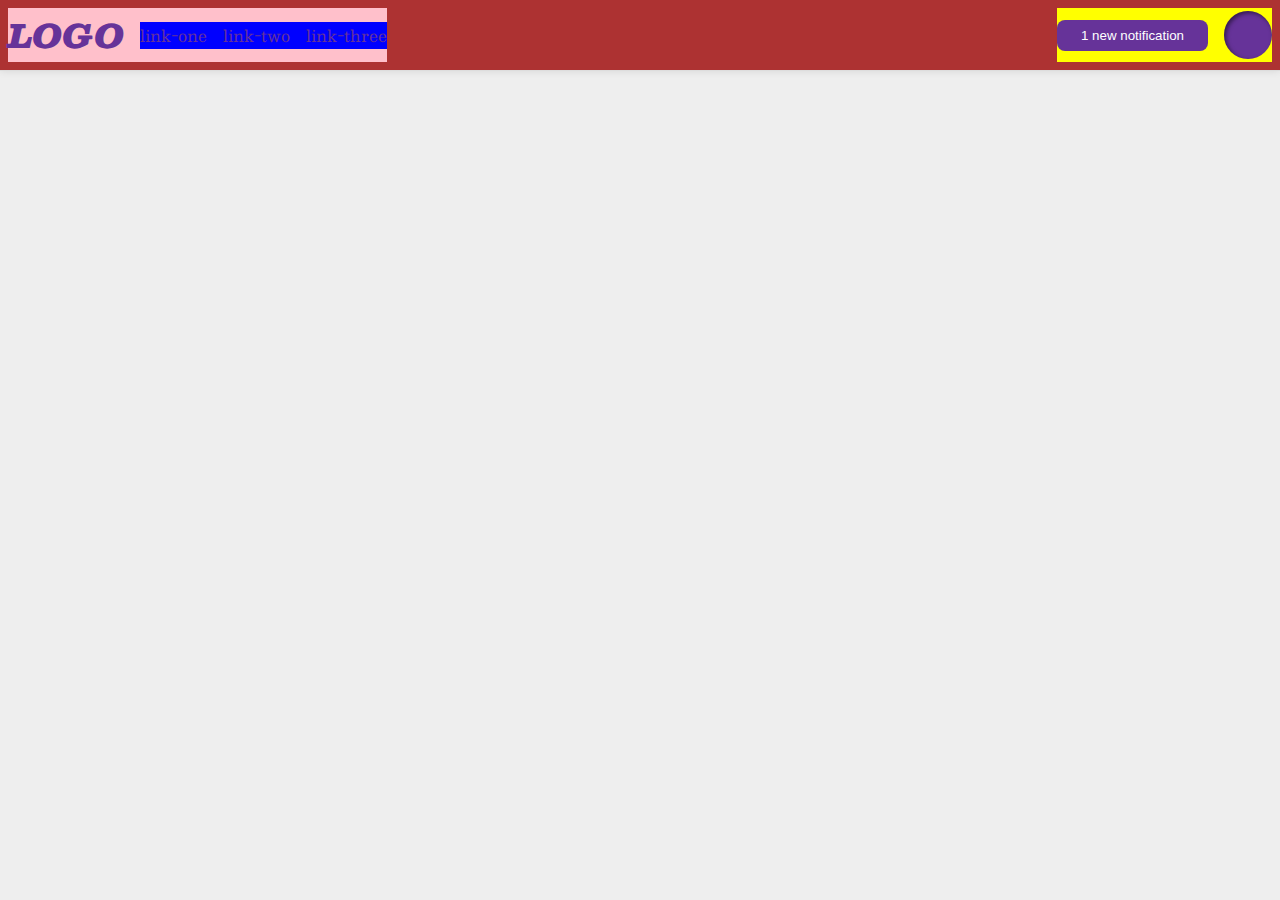
<file: foundations/flex/03-flex-header-2/index.html>
<!DOCTYPE html>
<html lang="en">
  <head>
    <meta charset="UTF-8">
    <meta http-equiv="X-UA-Compatible" content="IE=edge">
    <meta name="viewport" content="width=device-width, initial-scale=1.0">
    <title>Flex Header 2</title>
    <link rel="stylesheet" href="style.css">
  </head>
  <body>
    <div class="header">
      <div class="li">
        <div class="logo">
        LOGO
        </div>
      <ul class="links">
        <li><a href="https://google.com">link-one</a></li>
        <li><a href="https://google.com">link-two</a></li>
        <li><a href="https://google.com">link-three</a></li>
      </ul>
      </div>
      <div class="re">
      <button class="notifications">
        1 new notification
      </button>
      <div class="profile-image"></div>
    </div>
  </div>
  </body>
</html>
</file>
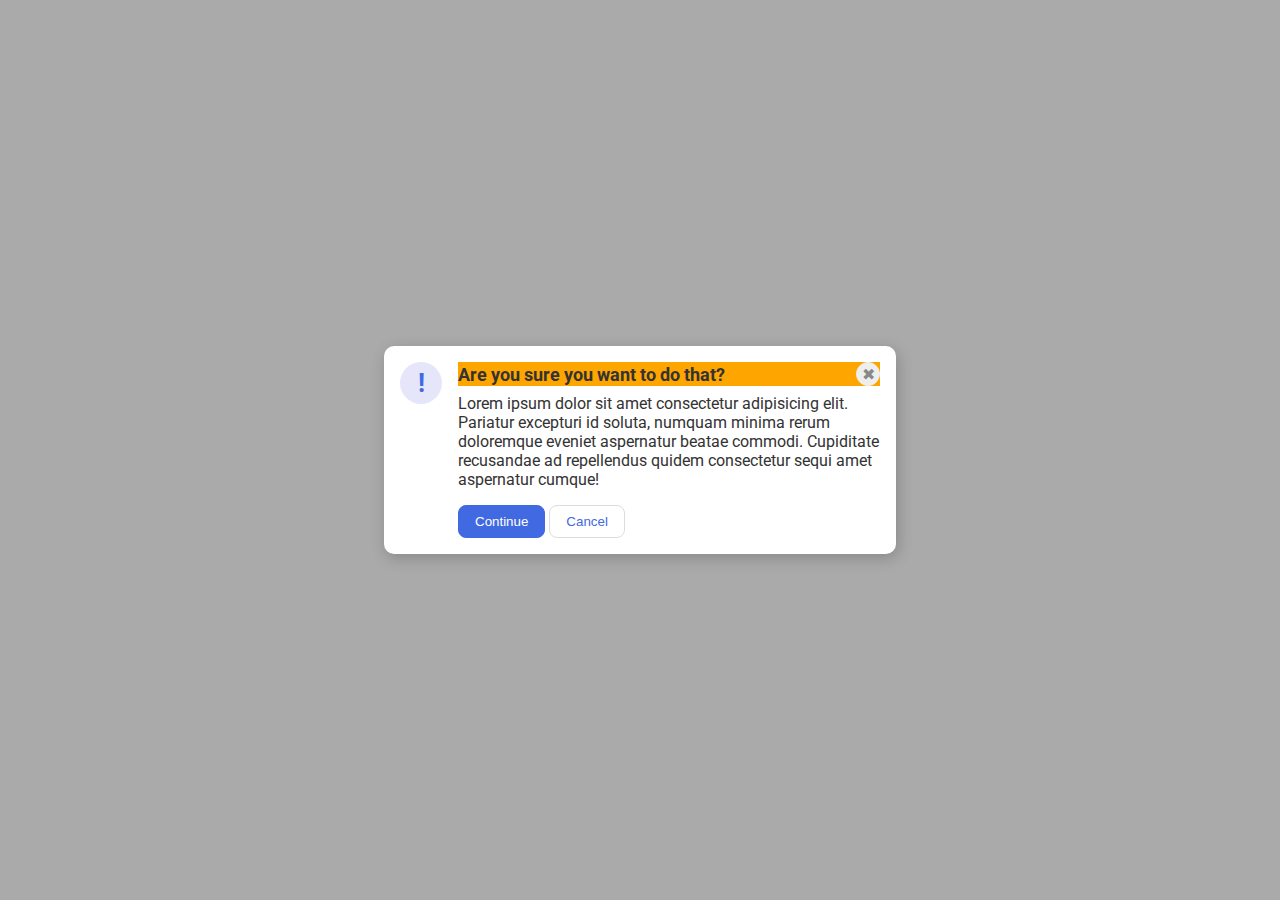
<file: foundations/flex/05-flex-modal/index.html>
<!DOCTYPE html>
<html lang="en">
  <head>
    <meta charset="UTF-8">
    <meta http-equiv="X-UA-Compatible" content="IE=edge">
    <meta name="viewport" content="width=device-width, initial-scale=1.0">
    <link rel="stylesheet" href="style.css">
    <title>Modal</title>
  </head>
  <body>
    <div class="modal">
      <div class="icon">!</div>
      <div class="container">
        <div class="header">Are you sure you want to do that?
          <button class="close-button">✖</button>
        </div>
        <div class="text">Lorem ipsum dolor sit amet consectetur adipisicing elit. Pariatur excepturi id soluta, numquam minima rerum doloremque eveniet aspernatur beatae commodi. Cupiditate recusandae ad repellendus quidem consectetur sequi amet aspernatur cumque!</div>
        <button class="continue">Continue</button>
        <button class="cancel">Cancel</button>
     </div>
    </div>
  </body>
</html>
</file>
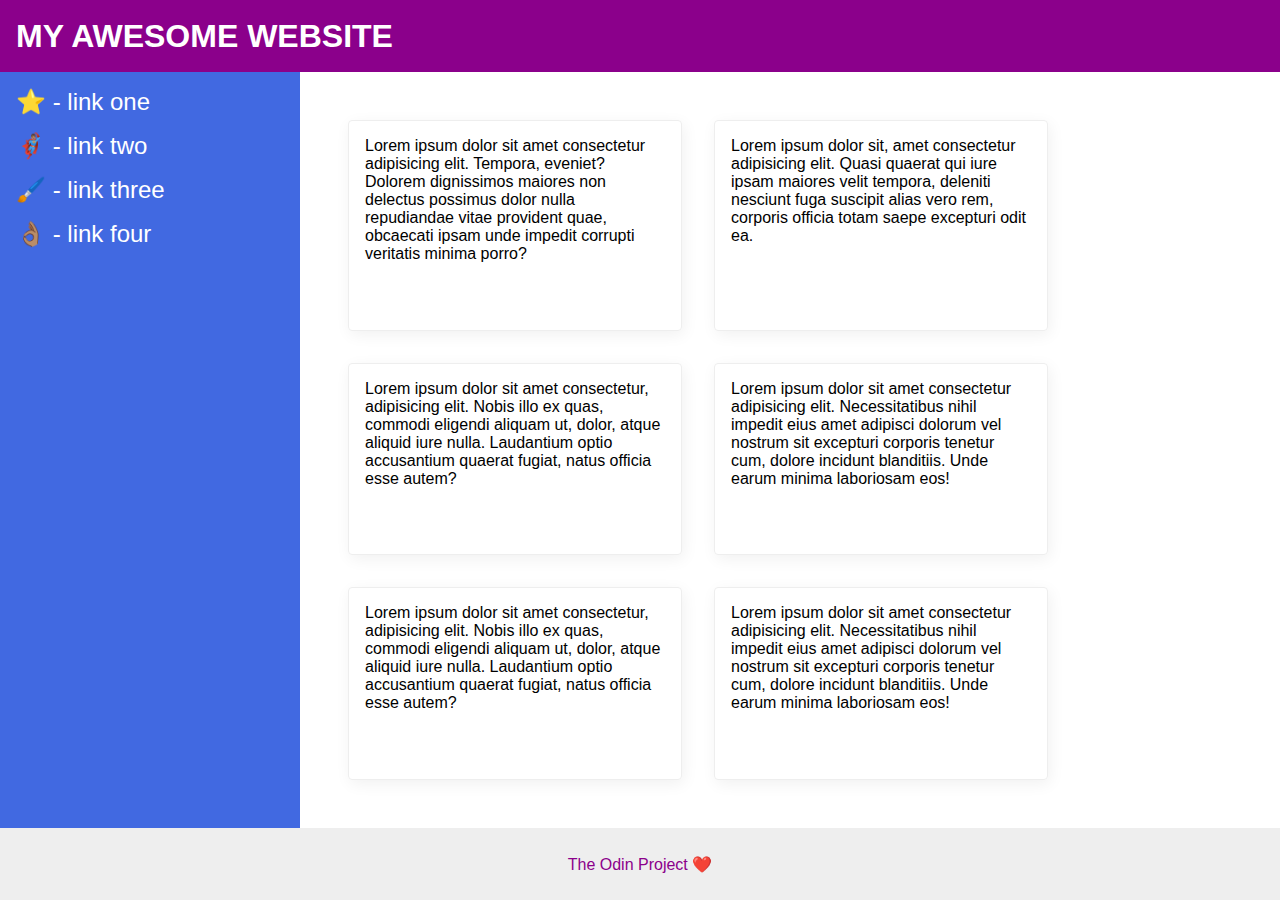
<file: foundations/flex/07-flex-layout-2/index.html>
<!DOCTYPE html>
<html lang="en">
  <head>
    <meta charset="UTF-8">
    <meta http-equiv="X-UA-Compatible" content="IE=edge">
    <meta name="viewport" content="width=device-width, initial-scale=1.0">
    <title>The Holy Grail</title>
    <link rel="stylesheet" href="style.css">
  </head>
  <body>
    <div class="header">
      MY AWESOME WEBSITE
    </div>
    <div class="body">
     <div class="sidebar">
      <ul>
        <li><a href="#">⭐ - link one</a></li>
        <li><a href="#">🦸🏽‍♂️ - link two</a></li>
        <li><a href="#">🖌️ - link three</a></li>
        <li><a href="#">👌🏽 - link four</a></li>
      </ul>
     </div>
     <div class="container">
      <div class="card">Lorem ipsum dolor sit amet consectetur adipisicing elit. Tempora, eveniet? Dolorem dignissimos maiores non delectus possimus dolor nulla repudiandae vitae provident quae, obcaecati ipsam unde impedit corrupti veritatis minima porro?</div>
      <div class="card">Lorem ipsum dolor sit, amet consectetur adipisicing elit. Quasi quaerat qui iure ipsam maiores velit tempora, deleniti nesciunt fuga suscipit alias vero rem, corporis officia totam saepe excepturi odit ea.</div>
      <div class="card">Lorem ipsum dolor sit amet consectetur, adipisicing elit. Nobis illo ex quas, commodi eligendi aliquam ut, dolor, atque aliquid iure nulla. Laudantium optio accusantium quaerat fugiat, natus officia esse autem?</div>
      <div class="card">Lorem ipsum dolor sit amet consectetur adipisicing elit. Necessitatibus nihil impedit eius amet adipisci dolorum vel nostrum sit excepturi corporis tenetur cum, dolore incidunt blanditiis. Unde earum minima laboriosam eos!</div>
      <div class="card">Lorem ipsum dolor sit amet consectetur, adipisicing elit. Nobis illo ex quas, commodi eligendi aliquam ut, dolor, atque aliquid iure nulla. Laudantium optio accusantium quaerat fugiat, natus officia esse autem?</div>
      <div class="card">Lorem ipsum dolor sit amet consectetur adipisicing elit. Necessitatibus nihil impedit eius amet adipisci dolorum vel nostrum sit excepturi corporis tenetur cum, dolore incidunt blanditiis. Unde earum minima laboriosam eos!</div>
     </div>
    </div>
    <div class="footer">
      The Odin Project ❤️
    </div>
  </body>
</html>
</file>
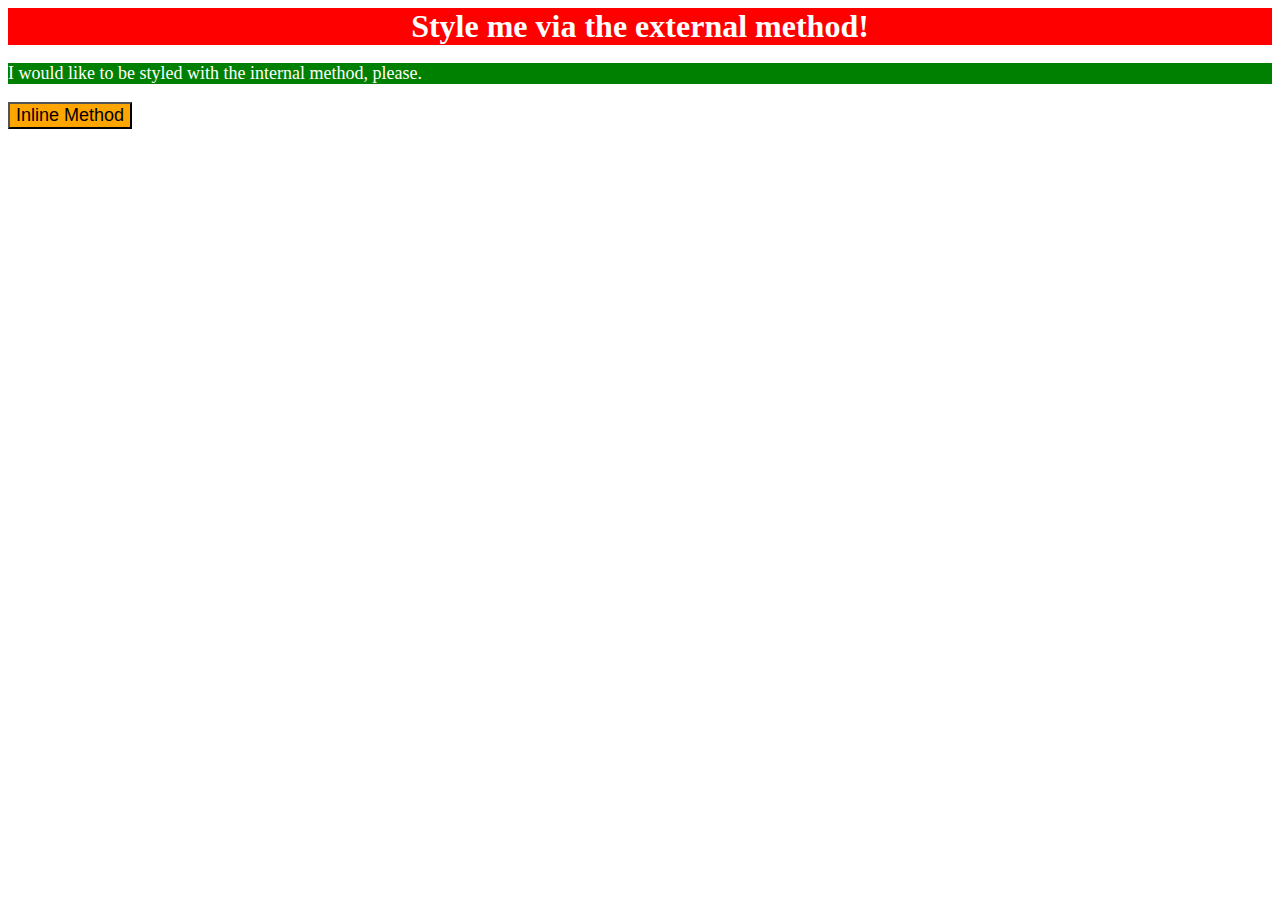
<file: foundations/intro-to-css/01-css-methods/index.html>
<!DOCTYPE html>
<html lang="en">
  <head>
    <meta charset="UTF-8">
    <meta http-equiv="X-UA-Compatible" content="IE=edge">
    <meta name="viewport" content="width=device-width, initial-scale=1.0">
    <title>Methods for Adding CSS</title>
    <link rel="stylesheet" href="styles.css">

    <style>
      p {
        background-color: green;
        color: white;
        font-size: 18px;
      }

    </style>
  </head>
  <body>
    <div>Style me via the external method!</div>
    <p>I would like to be styled with the internal method, please.</p>
    <button style="background-color: orange; font-size: 18px;">Inline Method</button>
  </body>
</html>
</file>
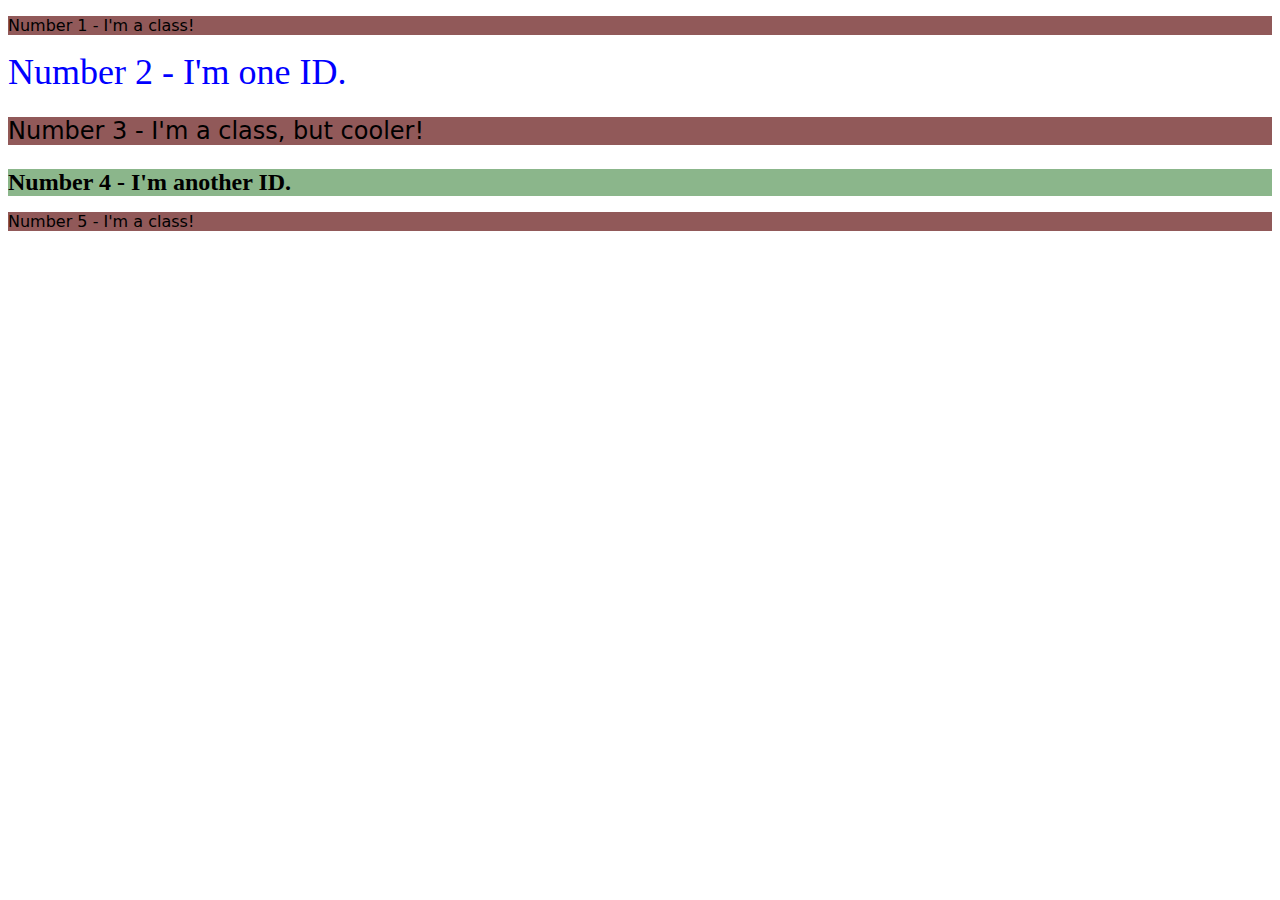
<file: foundations/intro-to-css/02-class-id-selectors/index.html>
<!DOCTYPE html>
<html lang="en">
  <head>
    <meta charset="UTF-8">
    <meta http-equiv="X-UA-Compatible" content="IE=edge">
    <meta name="viewport" content="width=device-width, initial-scale=1.0">
    <title>Class and ID Selectors</title>
    <link rel="stylesheet" href="style.css">
  </head>
  <body>
    <p class="odd">Number 1 - I'm a class!</p>
    <div id="two">Number 2 - I'm one ID.</div>
    <p class="odd adjust-font-size">Number 3 - I'm a class, but cooler!</p>
    <div id="four" class="adjust-font-size">Number 4 - I'm another ID.</div>
    <p class="odd">Number 5 - I'm a class!</p>
  </body>
</html>
</file>
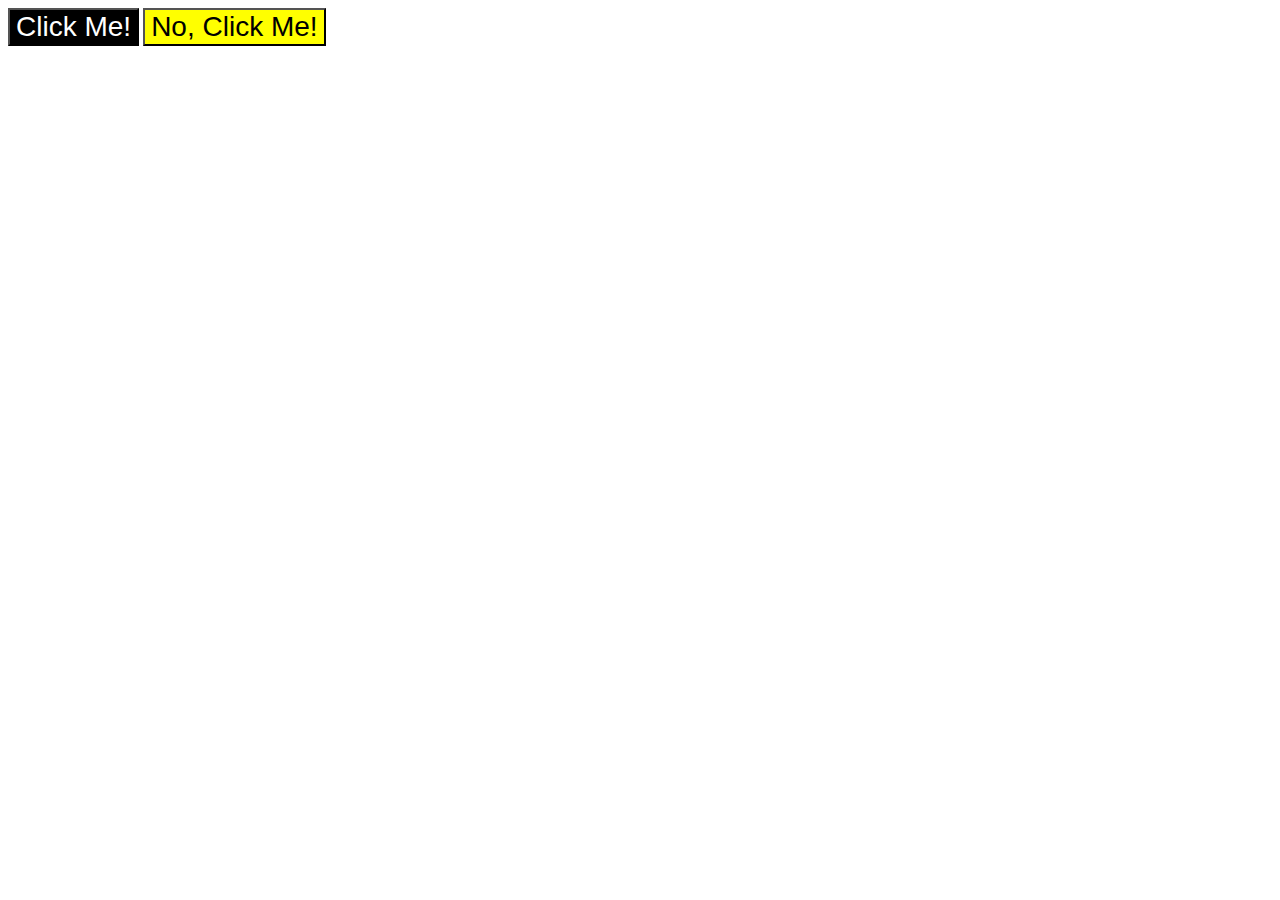
<file: foundations/intro-to-css/03-grouping-selectors/index.html>
<!DOCTYPE html>
<html lang="en">
  <head>
    <meta charset="UTF-8">
    <meta http-equiv="X-UA-Compatible" content="IE=edge">
    <meta name="viewport" content="width=device-width, initial-scale=1.0">
    <title>Grouping Selectors</title>
    <link rel="stylesheet" href="style.css">
  </head>
  <body>
    <button class="inverted">Click Me!</button>
    <button class="fancy">No, Click Me!</button>
  </body>
</html>
</file>
<file: foundations/flex/03-flex-header-2/style.css>
/* this is some magical font-importing.  
you'll learn about it later. */
@import url('https://fonts.googleapis.com/css2?family=Besley:ital,wght@0,400;1,900&display=swap');

body {
  margin: 0;
  background: #eee;
  font-family: Besley, serif;
}

.header {
  background: rgb(173, 50, 50);
  border-bottom: 1px solid #ddd;
  box-shadow: 0 0 8px rgba(0,0,0,.1);
  display: flex;
  justify-content: space-between;
  padding: 8px;
}

.profile-image {
  background: rebeccapurple;
  box-shadow: inset 2px 2px 4px rgba(0,0,0,.5);
  border-radius: 50%;
  width: 48px;
  height: 48px;
}

.logo {
  color: rebeccapurple;
  font-size: 32px;
  font-weight: 900;
  font-style: italic;
}

button {
  border: none;
  border-radius: 8px;
  background: rebeccapurple;
  color: white;
  padding: 8px 24px;
}

a {
  /* this removes the line under our links */
  text-decoration: none;
  color: rebeccapurple;
}

ul {
  list-style-type: none;
  display: flex;
  margin: 0;
  padding: 0;
  gap: 16px;
  background: blue;
}

.li {
  display: flex;
  align-items: center;
  gap: 16px;
  background: pink;
}

  .re {
  display: flex;
  align-items: center;
  gap: 16px;
  background: yellow;
  }
</file>
<file: foundations/flex/05-flex-modal/style.css>
@import url('https://fonts.googleapis.com/css2?family=Roboto:wght@400;700&display=swap');

html, body {
  height: 100%;
}

body {
  font-family: Roboto, sans-serif;
  margin: 0;
  background: #aaa;
  color: #333;
  /* I'll give you this one for free lol */
  display: flex;
  align-items: center;
  justify-content: center;
}

.modal {
  background: white;
  width: 480px;
  border-radius: 10px;
  box-shadow: 2px 4px 16px rgba(0,0,0,.2);
  display: flex;
  gap: 16px;
  padding: 16px;
}

.icon {
  color: royalblue;
  font-size: 26px;
  font-weight: 700;
  background: lavender;
  width: 42px;
  height: 42px;
  border-radius: 50%;
  display: flex;
  align-items: center;
  justify-content: center;
  flex-shrink: 0;
}

.close-button {
  background: #eee;
  border-radius: 50%;
  color: #888;
  font-weight: 400;
  font-size: 16px;
  height: 24px;
  width: 24px;
  display: flex;
  align-items: center;
  justify-content: center;
  border: 1px solid #eee;
  padding: 0;
}

button {
  cursor: pointer;
  padding: 8px 16px;
  border-radius: 8px;
}

button.continue {
  background: royalblue;
  border: 1px solid royalblue;
  color: white;
}

button.cancel {
  background: white;
  border: 1px solid #ddd;
  color: royalblue;
}
.header {
  display: flex;
  align-items: center;
  justify-content: space-between;
  font-size: 18px;
  font-weight: 700;
  margin-bottom: 8px;
  background: orange;
}

.text {
  margin-bottom: 16px;
}
</file>
<file: foundations/flex/07-flex-layout-2/style.css>
body {
  font-family: -apple-system, BlinkMacSystemFont, 'Segoe UI', Roboto, Oxygen, Ubuntu, Cantarell, 'Open Sans', 'Helvetica Neue', sans-serif;
  margin: 0;
  min-height: 100vh;
  display: flex;
  flex-direction: column;
}

.header {
  height: 72px;
  background: darkmagenta;
  color: white;
  display: flex;
  align-items: center;
  padding: 0 16px;
  font-size: 32px;
  font-weight: 900;
}

.footer {
  height: 72px;
  background: #eee;
  color: darkmagenta;
  display: flex;
  align-items: center;
  justify-content: center;
}

.sidebar {
  width: 300px;
  background: royalblue;
  box-sizing: border-box;
  flex-shrink: 0;
  padding: 16px;
}

.card {
  border: 1px solid #eee;
  box-shadow: 2px 4px 16px rgba(0,0,0,.06);
  border-radius: 4px;
  padding: 16px;
  width: 300px;
}

.body {
  flex: 1;
  display: flex;
}

ul {
  list-style-type: none;
  margin: 0;
  padding: 0;
}

li {
  margin-bottom: 16px;
}

a {
  color: white;
  text-decoration: none;
  font-size: 24px;
}

.container {
  padding: 48px;
  display: flex;
  flex-wrap: wrap;
  gap: 32px;
}
</file>
<file: foundations/intro-to-css/01-css-methods/styles.css>
div {
    background-color: red;
    color: white;
    font-size: 32px;
    text-align: center;
    font-weight: bold;
}
</file>
<file: foundations/intro-to-css/02-class-id-selectors/style.css>
.odd {
    background-color: rgb(145, 89, 89);
    font-family: Verdana, "DejaVu Sans", sans-serif;
}

/* 
„Déjà Vu Sans“ ist eine Open-Source-Schriftart, die vor allem in Linux-Systemen verbreitet ist, aber sie ist nicht standardmäßig in Visual Studio Code oder Windows enthalten.
*/


#two {
    color: #0000ff;
    font-size: 36px;
}

#four {
    background-color: hsl(120, 23%, 63%);
    font-weight: bold;
}

.adjust-font-size {
    font-size: 24px;
}
/* hierzu in der html Nummer 3 und Nummer 4 in die Klasse: adjust-font-size einteilen */
</file>
<file: foundations/intro-to-css/03-grouping-selectors/style.css>
.inverted,
.fancy {
    font-family: Helvetica, "Times New Roman", sans-serif;
    font-size: 28px;
}

.inverted {
    background-color: black;
    color:white;
}

.fancy {
    background-color: yellow;
}
</file>
